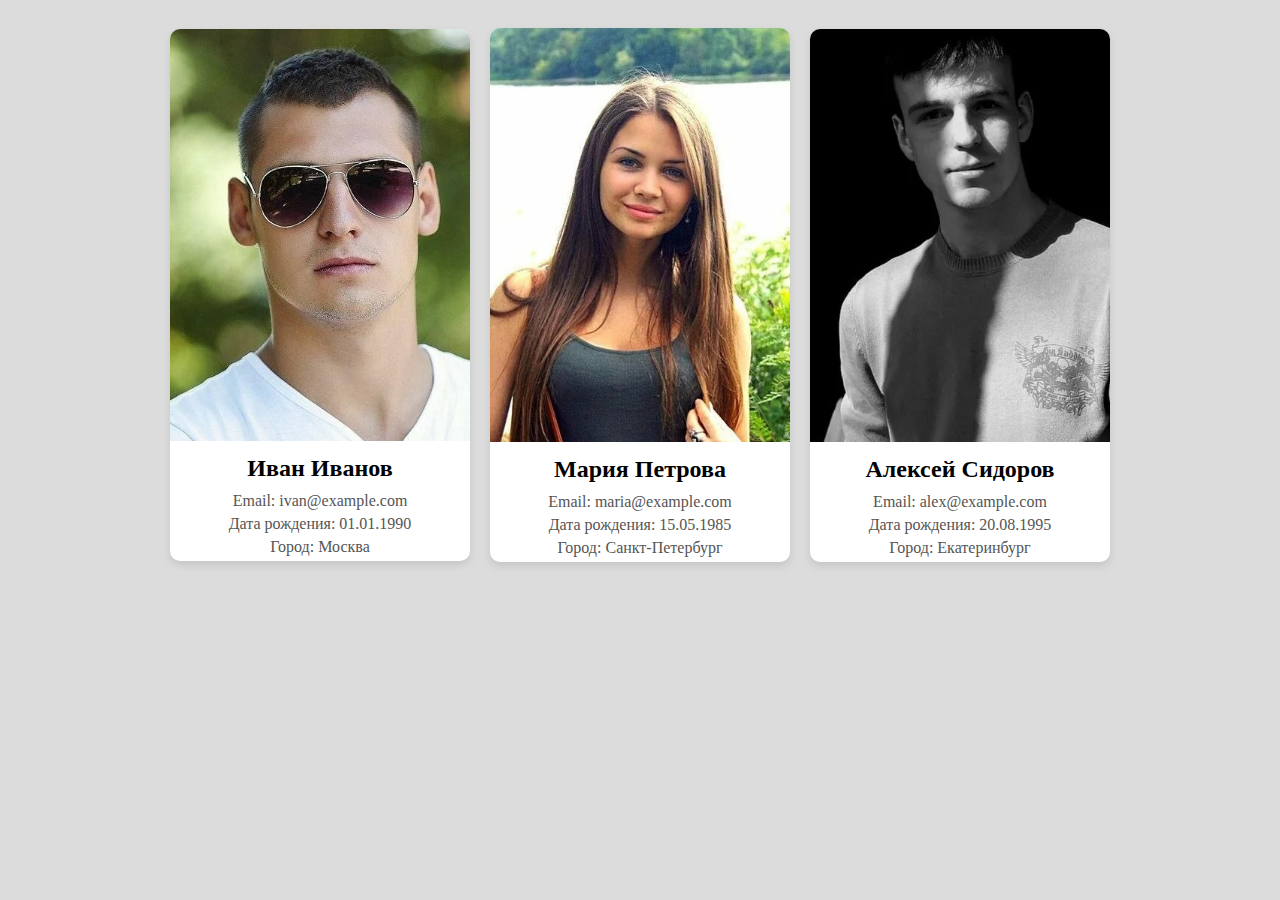
<file: index.html>
<!DOCTYPE html>
<html lang="ru">
<head>
    <meta charset="UTF-8">
    <meta name="viewport" content="width=device-width, initial-scale=1.0">
    <link rel="stylesheet" href="styles.css">
    <title>Карточки пользователей</title>
</head>
<body>
    <div class="card">
        <img src="foto/11.jpg" alt="Фото пользователя">
        <h2>Иван Иванов</h2>
        <p>Email: ivan@example.com</p>
        <p>Дата рождения: 01.01.1990</p>
        <p>Город: Москва</p>
    </div>
    <div class="card">
        <img src="foto/33.jpg" alt="Фото пользователя">
        <h2>Мария Петрова</h2>
        <p>Email: maria@example.com</p>
        <p>Дата рождения: 15.05.1985</p>
        <p>Город: Санкт-Петербург</p>
    </div>
    <div class="card">
        <img src="foto/22.jpg" alt="Фото пользователя">
        <h2>Алексей Сидоров</h2>
        <p>Email: alex@example.com</p>
        <p>Дата рождения: 20.08.1995</p>
        <p>Город: Екатеринбург</p>
    </div>
</body>
</html>
</file>
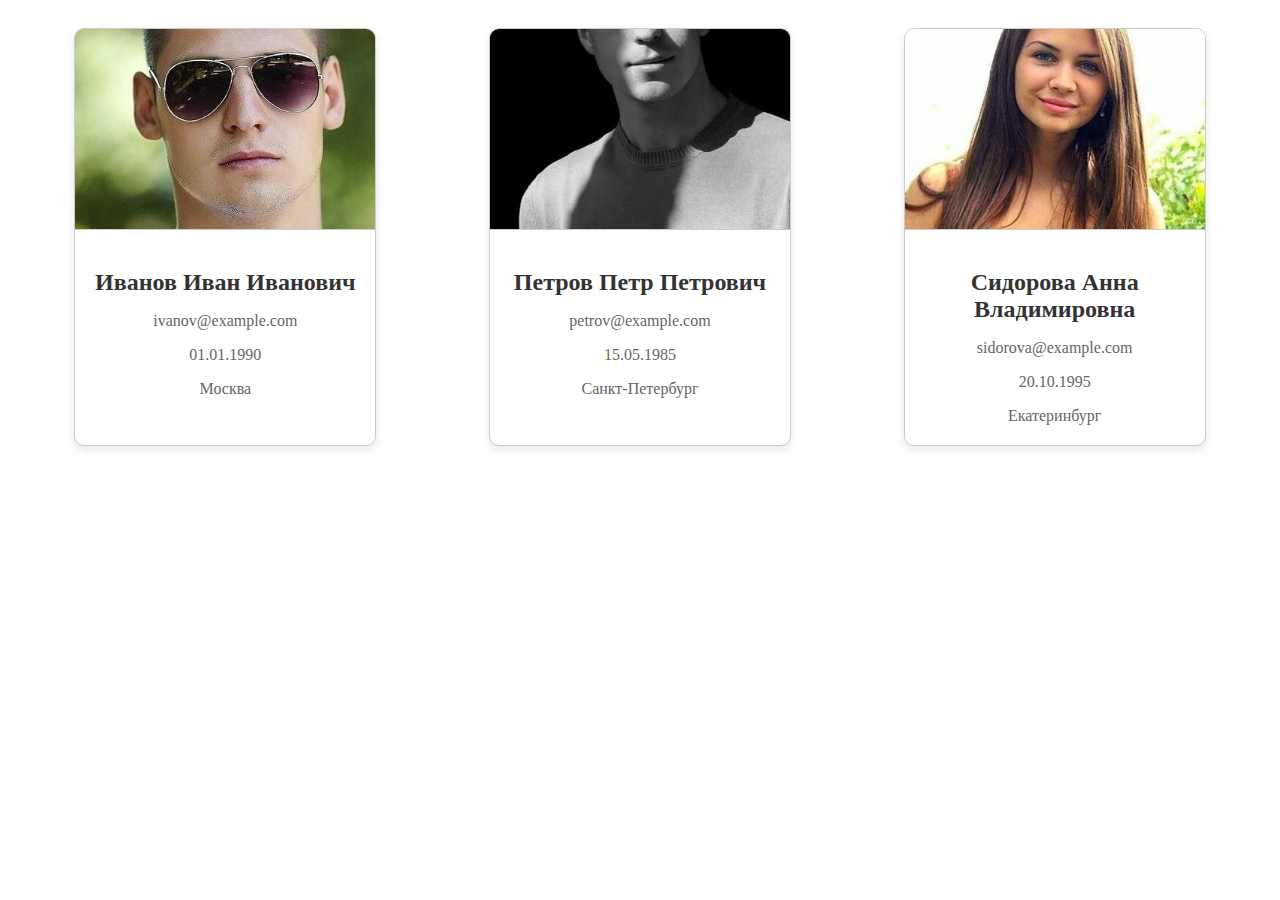
<file: proba.html>
<!DOCTYPE html>
<html lang="ru">
<head>
    <meta charset="UTF-8">
    <meta name="viewport" content="width=device-width, initial-scale=1.0">
    <title>Карточки пользователей</title>
    <link rel="stylesheet" href="style.css">
</head>
<body>
    <div class="card-container">
        <div class="card">
            <img src="foto/11.jpg" alt="Фото пользователя" class="card-image">
            <div class="card-info">
                <h2 class="card-name">Иванов Иван Иванович</h2>
                <p class="card-email">ivanov@example.com</p>
                <p class="card-birthdate">01.01.1990</p>
                <p class="card-city">Москва</p>
            </div>
        </div>

        <div class="card">
            <img src="foto/22.jpg" alt="Фото пользователя" class="card-image">
            <div class="card-info">
                <h2 class="card-name">Петров Петр Петрович</h2>
                <p class="card-email">petrov@example.com</p>
                <p class="card-birthdate">15.05.1985</p>
                <p class="card-city">Санкт-Петербург</p>
            </div>
        </div>

        <div class="card">
            <img src="foto/33.jpg" alt="Фото пользователя" class="card-image">
            <div class="card-info">
                <h2 class="card-name">Сидорова Анна Владимировна</h2>
                <p class="card-email">sidorova@example.com</p>
                <p class="card-birthdate">20.10.1995</p>
                <p class="card-city">Екатеринбург</p>
            </div>
        </div>
    </div>
</body>
</html>
</file>
<file: styles.css>
body {
    display: flex;
    justify-content: center;
    align-items: center;
    flex-wrap: wrap;
    gap: 20px;
    background-color: #DCDCDC;
    padding: 20px;
}

.card {
    background-color: white;
    border-radius: 10px;
    box-shadow: 0 4px 8px rgba(0, 0, 0, 0.1);
    overflow: hidden;
    width: 300px;
    text-align: center;
    transition: transform 0.3s, box-shadow 0.3s;
}

.card img {
    width: 100%;
    height: auto;
}

.card h2 {
    margin: 10px 0;
}

.card p {
    margin: 5px 0;
    color: #555;
}

.card:hover {
    transform: translateY(-10px);
    box-shadow: 0 8px 16px rgba(0, 0, 0, 0.2);
}
</file>
<file: style.css>
/* Основные стили для контейнера карточек */
.card-container {
    display: flex;
    justify-content: space-around;
    flex-wrap: wrap;
    gap: 20px;
    padding: 20px;
}

/* Стили для карточки */
.card {
    width: 300px;
    border: 1px solid #ccc;
    border-radius: 10px;
    overflow: hidden;
    box-shadow: 0 4px 8px rgba(0, 0, 0, 0.1);
    transition: transform 0.3s ease, box-shadow 0.3s ease;
    background-color: #fff;
}

/* Стили для фото */
.card-image {
    width: 100%;
    height: 200px;
    object-fit: cover;
    border-bottom: 1px solid #ccc;
}

/* Стили для информации в карточке */
.card-info {
    padding: 15px;
    text-align: center;
}

.card-name {
    font-size: 1.5em;
    margin-bottom: 10px;
    color: #333;
}

.card-email, .card-birthdate, .card-city {
    font-size: 1em;
    margin-bottom: 5px;
    color: #666;
}

/* Эффект при наведении на карточку */
.card:hover {
    transform: translateY(-10px);
    box-shadow: 0 8px 16px rgba(0, 0, 0, 0.2);
}
</file>
